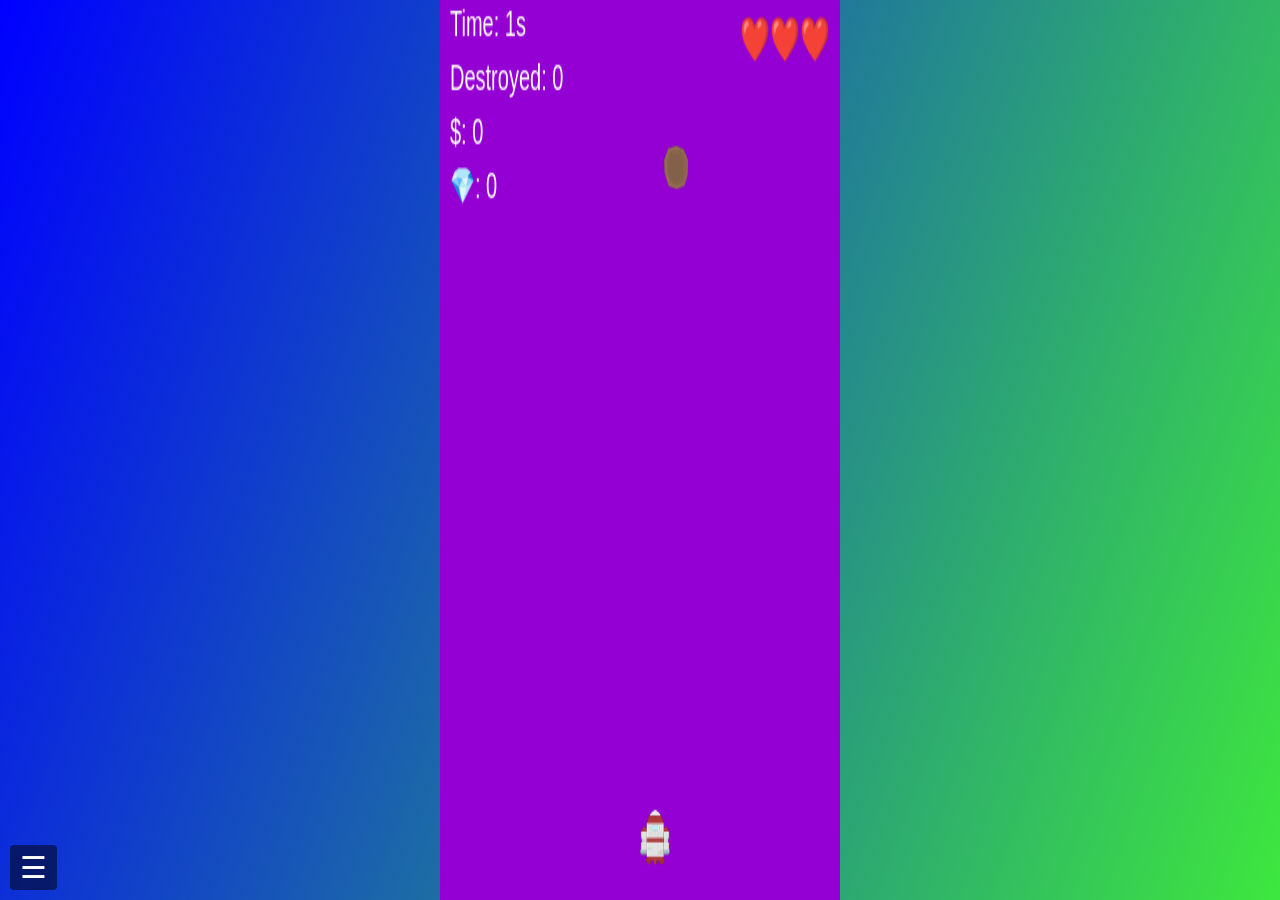
<file: avoider-game/index.html>
<!DOCTYPE html>
<html lang="en">
<head>
<meta charset="UTF-8" />
<meta name="viewport" content="width=device-width, initial-scale=1.0">
<title>Evader Game</title>
<link rel="stylesheet" href="style.css">
</head>
<body>

<!-- Бургер-кнопка -->
<div id="burger">&#9776;</div>

<!-- Выдвижная панель -->
<div id="sidebar">
  <h3>Меню</h3>
  <ul>
    <li>Статистика</li>
    <li>Настройки</li>
    <li><a href="shop.html" style="color: white; text-decoration: none;">Покупки</a></li>
    <li>Профиль</li>
  </ul>
</div>

<canvas id="gameCanvas" width="400" height="500"></canvas>

<script src="script.js"></script>
<script>
  // Логика для открытия/закрытия панели
  
</script>
</body>
</html>
</file>
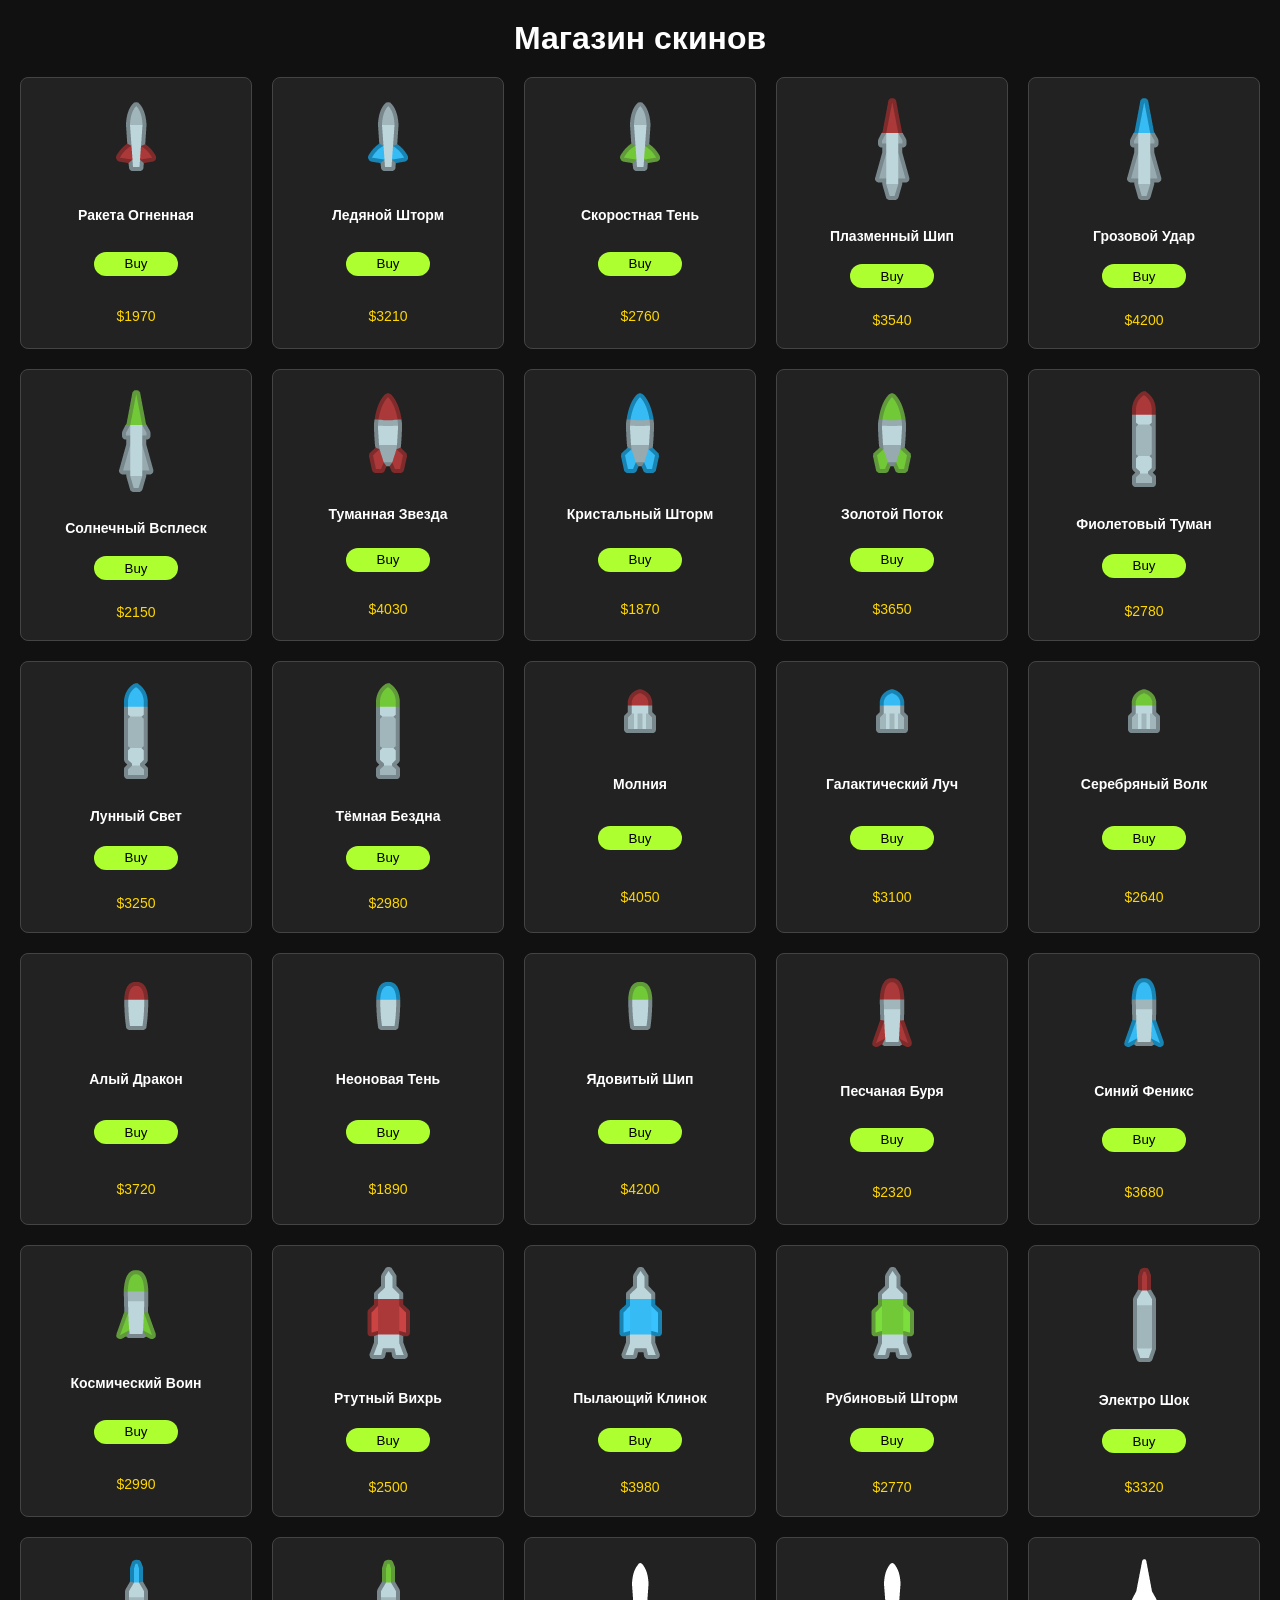
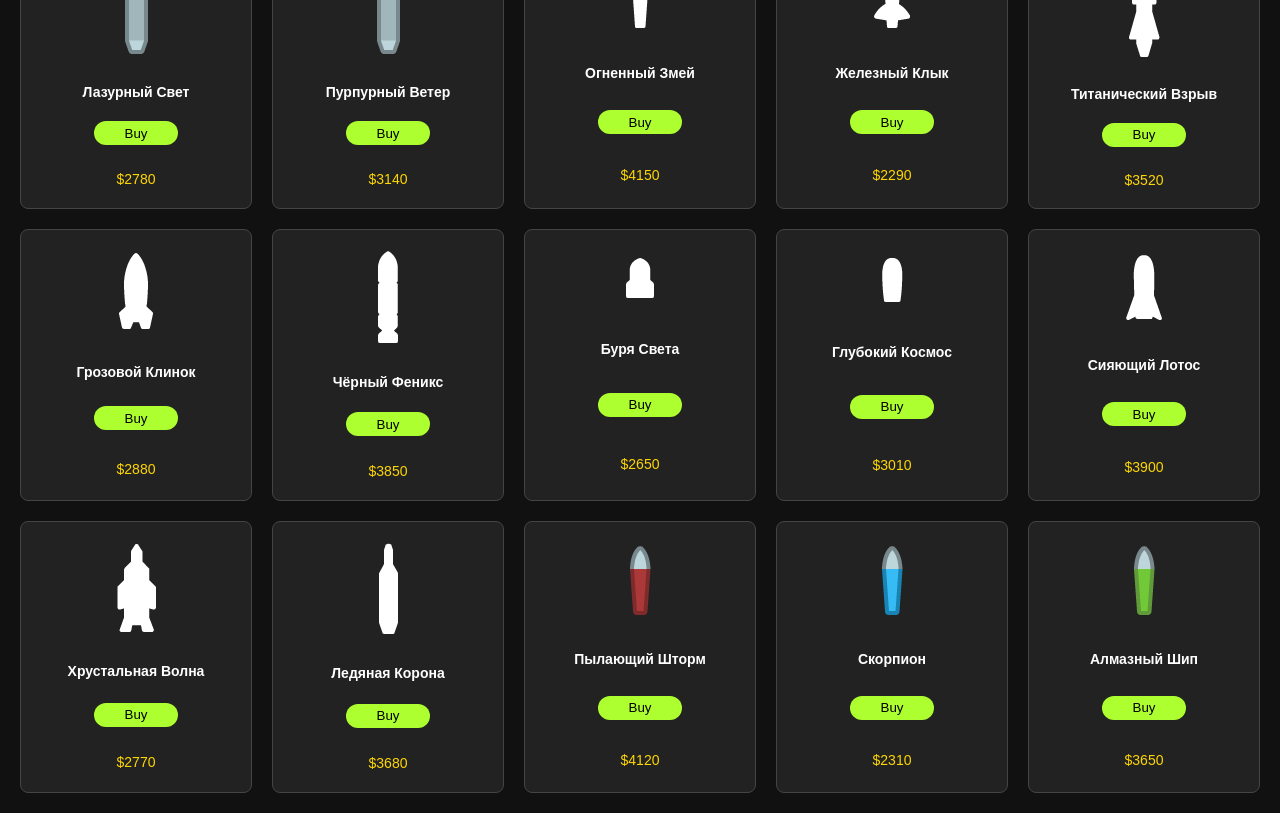
<file: avoider-game/shop.html>
<!DOCTYPE html>
<html lang="en">
<head>
<meta charset="UTF-8">
<meta name="viewport" content="width=device-width, initial-scale=1.0">
<title>Магазин скинов</title>
<link rel="stylesheet" href="style.css">
<link rel="stylesheet" href="style_shop.css">

</head>
<body>

<h1>Магазин скинов</h1>

<div class="grid">
  <div class="grid">
  <div class="skin-card">
    <img src="img/skins/spaceMissiles_001.png" alt="Skin 1">
    <div class="skin-name">Ракета Огненная</div>
    <button>Buy</button>
    <div class="skin-price">$1970</div>
  </div>
  <div class="skin-card">
    <img src="img/skins/spaceMissiles_002.png" alt="Skin 2">
    <div class="skin-name">Ледяной Шторм</div>
    <button>Buy</button>
    <div class="skin-price">$3210</div>
  </div>
  <div class="skin-card">
    <img src="img/skins/spaceMissiles_003.png" alt="Skin 3">
    <div class="skin-name">Скоростная Тень</div>
    <button>Buy</button>
    <div class="skin-price">$2760</div>
  </div>
  <div class="skin-card">
    <img src="img/skins/spaceMissiles_004.png" alt="Skin 4">
    <div class="skin-name">Плазменный Шип</div>
    <button>Buy</button>
    <div class="skin-price">$3540</div>
  </div>
  <div class="skin-card">
    <img src="img/skins/spaceMissiles_005.png" alt="Skin 5">
    <div class="skin-name">Грозовой Удар</div>
    <button>Buy</button>
    <div class="skin-price">$4200</div>
  </div>
  <div class="skin-card">
    <img src="img/skins/spaceMissiles_006.png" alt="Skin 6">
    <div class="skin-name">Солнечный Всплеск</div>
    <button>Buy</button>
    <div class="skin-price">$2150</div>
  </div>
  <div class="skin-card">
    <img src="img/skins/spaceMissiles_007.png" alt="Skin 7">
    <div class="skin-name">Туманная Звезда</div>
    <button>Buy</button>
    <div class="skin-price">$4030</div>
  </div>
  <div class="skin-card">
    <img src="img/skins/spaceMissiles_008.png" alt="Skin 8">
    <div class="skin-name">Кристальный Шторм</div>
    <button>Buy</button>
    <div class="skin-price">$1870</div>
  </div>
  <div class="skin-card">
    <img src="img/skins/spaceMissiles_009.png" alt="Skin 9">
    <div class="skin-name">Золотой Поток</div>
    <button>Buy</button>
    <div class="skin-price">$3650</div>
  </div>
  <div class="skin-card">
    <img src="img/skins/spaceMissiles_010.png" alt="Skin 10">
    <div class="skin-name">Фиолетовый Туман</div>
    <button>Buy</button>
    <div class="skin-price">$2780</div>
  </div>
  <div class="skin-card">
    <img src="img/skins/spaceMissiles_011.png" alt="Skin 11">
    <div class="skin-name">Лунный Свет</div>
    <button>Buy</button>
    <div class="skin-price">$3250</div>
  </div>
  <div class="skin-card">
    <img src="img/skins/spaceMissiles_012.png" alt="Skin 12">
    <div class="skin-name">Тёмная Бездна</div>
    <button>Buy</button>
    <div class="skin-price">$2980</div>
  </div>
  <div class="skin-card">
    <img src="img/skins/spaceMissiles_013.png" alt="Skin 13">
    <div class="skin-name">Молния</div>
    <button>Buy</button>
    <div class="skin-price">$4050</div>
  </div>
  <div class="skin-card">
    <img src="img/skins/spaceMissiles_014.png" alt="Skin 14">
    <div class="skin-name">Галактический Луч</div>
    <button>Buy</button>
    <div class="skin-price">$3100</div>
  </div>
  <div class="skin-card">
    <img src="img/skins/spaceMissiles_015.png" alt="Skin 15">
    <div class="skin-name">Серебряный Волк</div>
    <button>Buy</button>
    <div class="skin-price">$2640</div>
  </div>
  <div class="skin-card">
    <img src="img/skins/spaceMissiles_016.png" alt="Skin 16">
    <div class="skin-name">Алый Дракон</div>
    <button>Buy</button>
    <div class="skin-price">$3720</div>
  </div>
  <div class="skin-card">
    <img src="img/skins/spaceMissiles_017.png" alt="Skin 17">
    <div class="skin-name">Неоновая Тень</div>
    <button>Buy</button>
    <div class="skin-price">$1890</div>
  </div>
  <div class="skin-card">
    <img src="img/skins/spaceMissiles_018.png" alt="Skin 18">
    <div class="skin-name">Ядовитый Шип</div>
    <button>Buy</button>
    <div class="skin-price">$4200</div>
  </div>
  <div class="skin-card">
    <img src="img/skins/spaceMissiles_019.png" alt="Skin 19">
    <div class="skin-name">Песчаная Буря</div>
    <button>Buy</button>
    <div class="skin-price">$2320</div>
  </div>
  <div class="skin-card">
    <img src="img/skins/spaceMissiles_020.png" alt="Skin 20">
    <div class="skin-name">Синий Феникс</div>
    <button>Buy</button>
    <div class="skin-price">$3680</div>
  </div>

  <div class="skin-card">
    <img src="img/skins/spaceMissiles_021.png" alt="Skin 21">
    <div class="skin-name">Космический Воин</div>
    <button>Buy</button>
    <div class="skin-price">$2990</div>
  </div>
  <div class="skin-card">
    <img src="img/skins/spaceMissiles_022.png" alt="Skin 22">
    <div class="skin-name">Ртутный Вихрь</div>
    <button>Buy</button>
    <div class="skin-price">$2500</div>
  </div>
  <div class="skin-card">
    <img src="img/skins/spaceMissiles_023.png" alt="Skin 23">
    <div class="skin-name">Пылающий Клинок</div>
    <button>Buy</button>
    <div class="skin-price">$3980</div>
  </div>
  <div class="skin-card">
    <img src="img/skins/spaceMissiles_024.png" alt="Skin 24">
    <div class="skin-name">Рубиновый Шторм</div>
    <button>Buy</button>
    <div class="skin-price">$2770</div>
  </div>
  <div class="skin-card">
    <img src="img/skins/spaceMissiles_025.png" alt="Skin 25">
    <div class="skin-name">Электро Шок</div>
    <button>Buy</button>
    <div class="skin-price">$3320</div>
  </div>
  <div class="skin-card">
    <img src="img/skins/spaceMissiles_026.png" alt="Skin 26">
    <div class="skin-name">Лазурный Свет</div>
    <button>Buy</button>
    <div class="skin-price">$2780</div>
  </div>
  <div class="skin-card">
    <img src="img/skins/spaceMissiles_027.png" alt="Skin 27">
    <div class="skin-name">Пурпурный Ветер</div>
    <button>Buy</button>
    <div class="skin-price">$3140</div>
  </div>
  <div class="skin-card">
    <img src="img/skins/spaceMissiles_028.png" alt="Skin 28">
    <div class="skin-name">Огненный Змей</div>
    <button>Buy</button>
    <div class="skin-price">$4150</div>
  </div>
  <div class="skin-card">
    <img src="img/skins/spaceMissiles_029.png" alt="Skin 29">
    <div class="skin-name">Железный Клык</div>
    <button>Buy</button>
    <div class="skin-price">$2290</div>
  </div>
  <div class="skin-card">
    <img src="img/skins/spaceMissiles_030.png" alt="Skin 30">
    <div class="skin-name">Титанический Взрыв</div>
    <button>Buy</button>
    <div class="skin-price">$3520</div>
  </div>
  <div class="skin-card">
    <img src="img/skins/spaceMissiles_031.png" alt="Skin 31">
    <div class="skin-name">Грозовой Клинок</div>
    <button>Buy</button>
    <div class="skin-price">$2880</div>
  </div>
  <div class="skin-card">
    <img src="img/skins/spaceMissiles_032.png" alt="Skin 32">
    <div class="skin-name">Чёрный Феникс</div>
    <button>Buy</button>
    <div class="skin-price">$3850</div>
  </div>
  <div class="skin-card">
    <img src="img/skins/spaceMissiles_033.png" alt="Skin 33">
    <div class="skin-name">Буря Света</div>
    <button>Buy</button>
    <div class="skin-price">$2650</div>
  </div>
  <div class="skin-card">
    <img src="img/skins/spaceMissiles_034.png" alt="Skin 34">
    <div class="skin-name">Глубокий Космос</div>
    <button>Buy</button>
    <div class="skin-price">$3010</div>
  </div>
  <div class="skin-card">
    <img src="img/skins/spaceMissiles_035.png" alt="Skin 35">
    <div class="skin-name">Сияющий Лотос</div>
    <button>Buy</button>
    <div class="skin-price">$3900</div>
  </div>
  <div class="skin-card">
    <img src="img/skins/spaceMissiles_036.png" alt="Skin 36">
    <div class="skin-name">Хрустальная Волна</div>
    <button>Buy</button>
    <div class="skin-price">$2770</div>
  </div>
  <div class="skin-card">
    <img src="img/skins/spaceMissiles_037.png" alt="Skin 37">
    <div class="skin-name">Ледяная Корона</div>
    <button>Buy</button>
    <div class="skin-price">$3680</div>
  </div>
  <div class="skin-card">
    <img src="img/skins/spaceMissiles_038.png" alt="Skin 38">
    <div class="skin-name">Пылающий Шторм</div>
    <button>Buy</button>
    <div class="skin-price">$4120</div>
  </div>
  <div class="skin-card">
    <img src="img/skins/spaceMissiles_039.png" alt="Skin 39">
    <div class="skin-name">Скорпион</div>
    <button>Buy</button>
    <div class="skin-price">$2310</div>
  </div>
  <div class="skin-card">
    <img src="img/skins/spaceMissiles_040.png" alt="Skin 40">
    <div class="skin-name">Алмазный Шип</div>
    <button>Buy</button>
    <div class="skin-price">$3650</div>
  </div>
</div>
</div>

</body>
</html>
</file>
<file: avoider-game/style.css>
*{
    padding: 0;
    margin: 0;
}
body{
    display: flex;
    justify-content: center;
    min-height: 100vh;
    background: linear-gradient(110deg, blue, rgb(62, 231, 62));
    
}

canvas{
    background-color: darkviolet;
}

/* Выдвижная панель */
#sidebar {
  position: fixed;
  top: 0;
  left: -200px; /* начальное положение за пределами экрана */
  width: 200px;
  height: 100%;
  background: #333;
  color: #fff;
  padding: 20px;
  box-sizing: border-box;
  transition: left 0.3s;
  z-index: 100;
}

/* Активное состояние */
#sidebar.active {
  left: 0;
}

/* Бургер */
#burger {
  position: fixed;
  /* top: 10px; */
  bottom: 10px;
  left: 10px;
  font-size: 30px;
  cursor: pointer;
  color: #fff;
  background: rgba(0,0,0,0.5);
  padding: 5px 10px;
  border-radius: 4px;
  z-index: 101;
}

/* Стили для элементов меню */
#sidebar ul {
  list-style: none;
  padding: 0;
}

#sidebar ul li {
  margin: 10px 0;
  cursor: pointer;
}
</file>
<file: avoider-game/style_shop.css>
body {
    background: #111;
    color: #fff;
    font-family: sans-serif;
    margin: 0;
    padding: 20px;
    display: flex;
    flex-direction: column;
    justify-content: start;
  }
  h1 {
    text-align: center;
    margin-bottom: 20px;
  }
  .grid {
    display: grid;
    grid-template-columns: repeat(auto-fit, minmax(200px, 1fr));
    
    gap: 20px;
  }
 .skin-card {
  background: #222;
  border: 1px solid #444;
  border-radius: 8px;
  padding: 10px;
  text-align: center;
  height: 250px;
  display: flex;
  flex-direction: column;
  justify-content: space-around;
  align-items: center;
  transition: transform 0.2s; /* для плавности анимации при ховере */
}

.skin-card img {
  max-width: 100%;
  max-height: 100px; /* или чуть больше, но фиксировано */
  object-fit: contain;
}

.skin-card .skin-name, 
.skin-card .skin-price {
  font-size: 14px;
}

.skin-card button {
  width: 40%;
  height: 24px;
  border: none;
  border-radius: 25px;
  background-color: greenyellow;
  transition: background-color 0.2s, font-weight 0.2s;
}

.skin-card button:hover {
  cursor: pointer;
  background-color: rgb(95, 141, 26);
  font-weight: 900;
}
.skin-card:hover {
  transform: translateY(-5px);
  box-shadow: 0 4px 12px rgba(0,0,0,0.5);
}


  .skin-card img {
  max-height: 120px;      /* максимальная высота картинки */
  width: auto;            /* ширина подстраивается, чтобы не растягивать */
  object-fit: contain;    /* сохраняет пропорции, вся картинка видна */
  margin: 0 auto;         /* центрируем по горизонтали */
  display: block;         /* убираем лишние отступы */
}

  .skin-name {
    margin-top: 8px;
    font-weight: bold;
  }
  .skin-price {
    color: gold;
    margin-top: 4px;
  }
</file>
